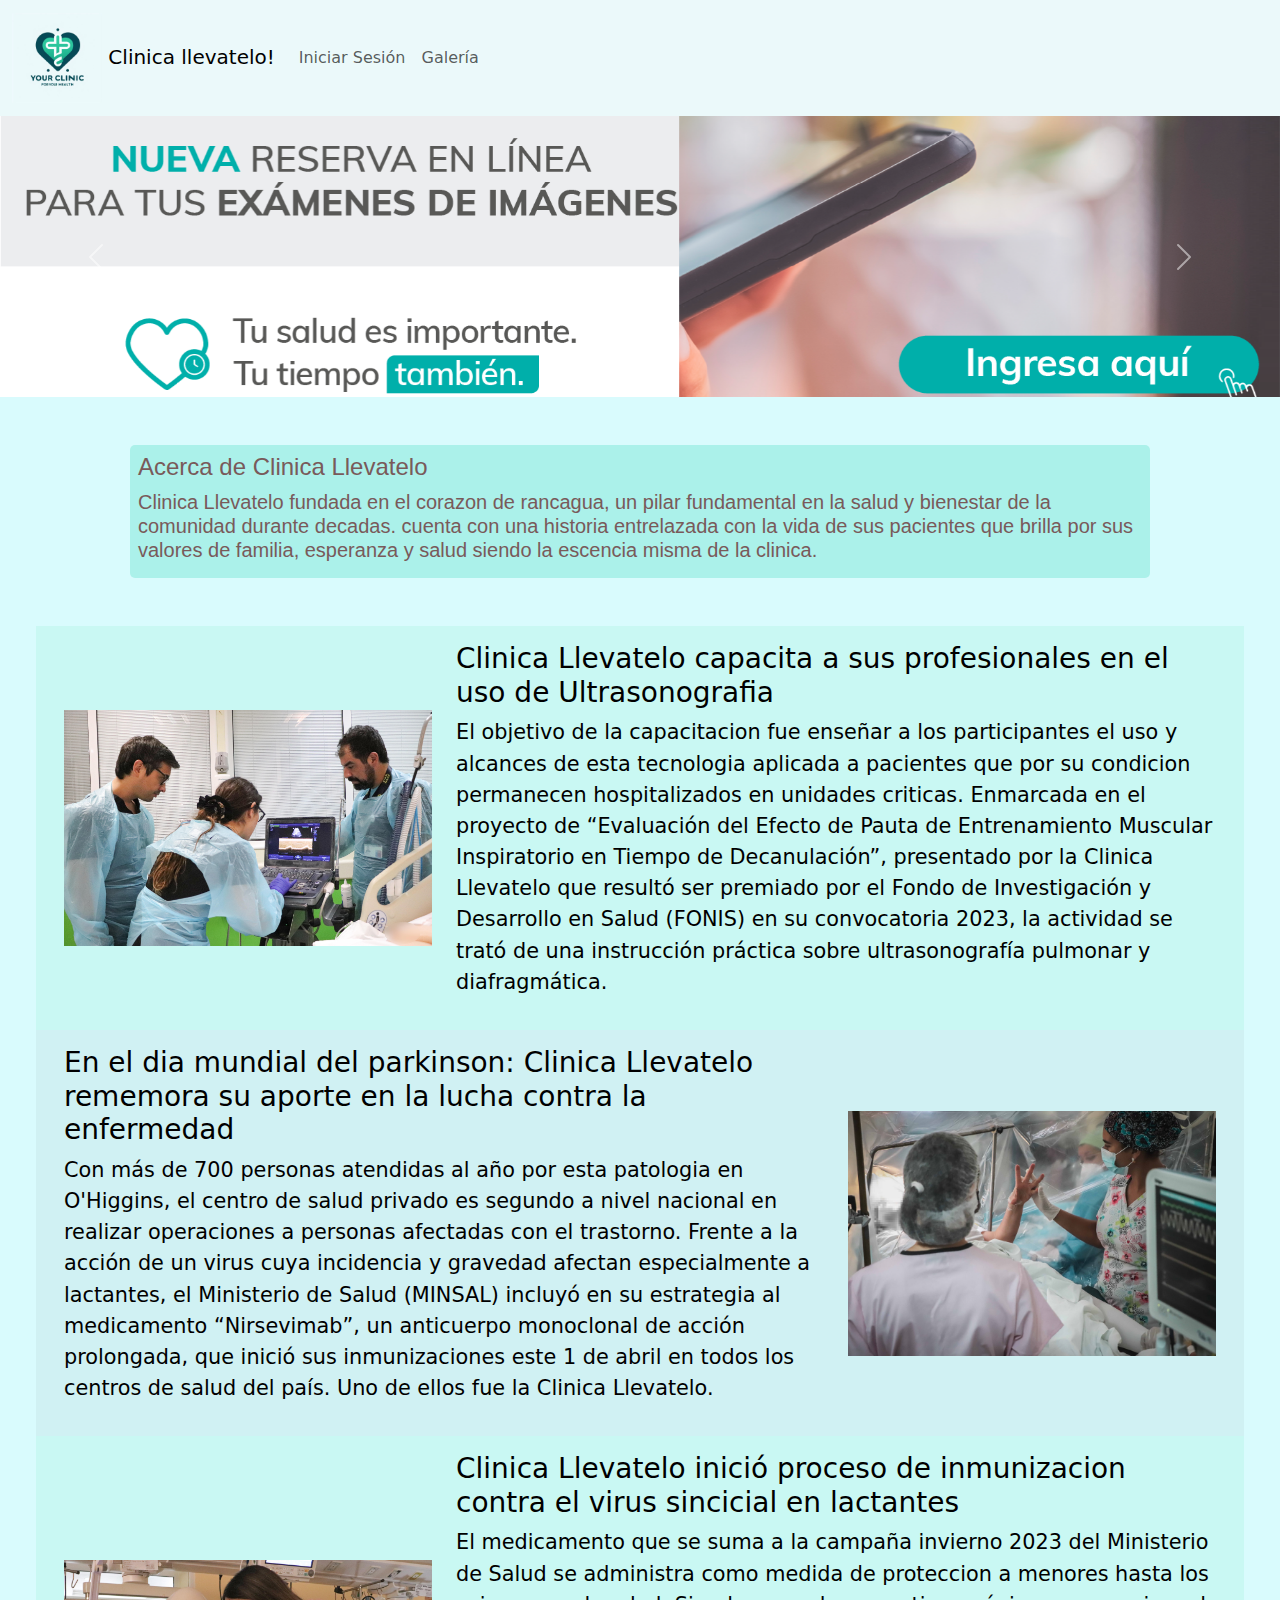
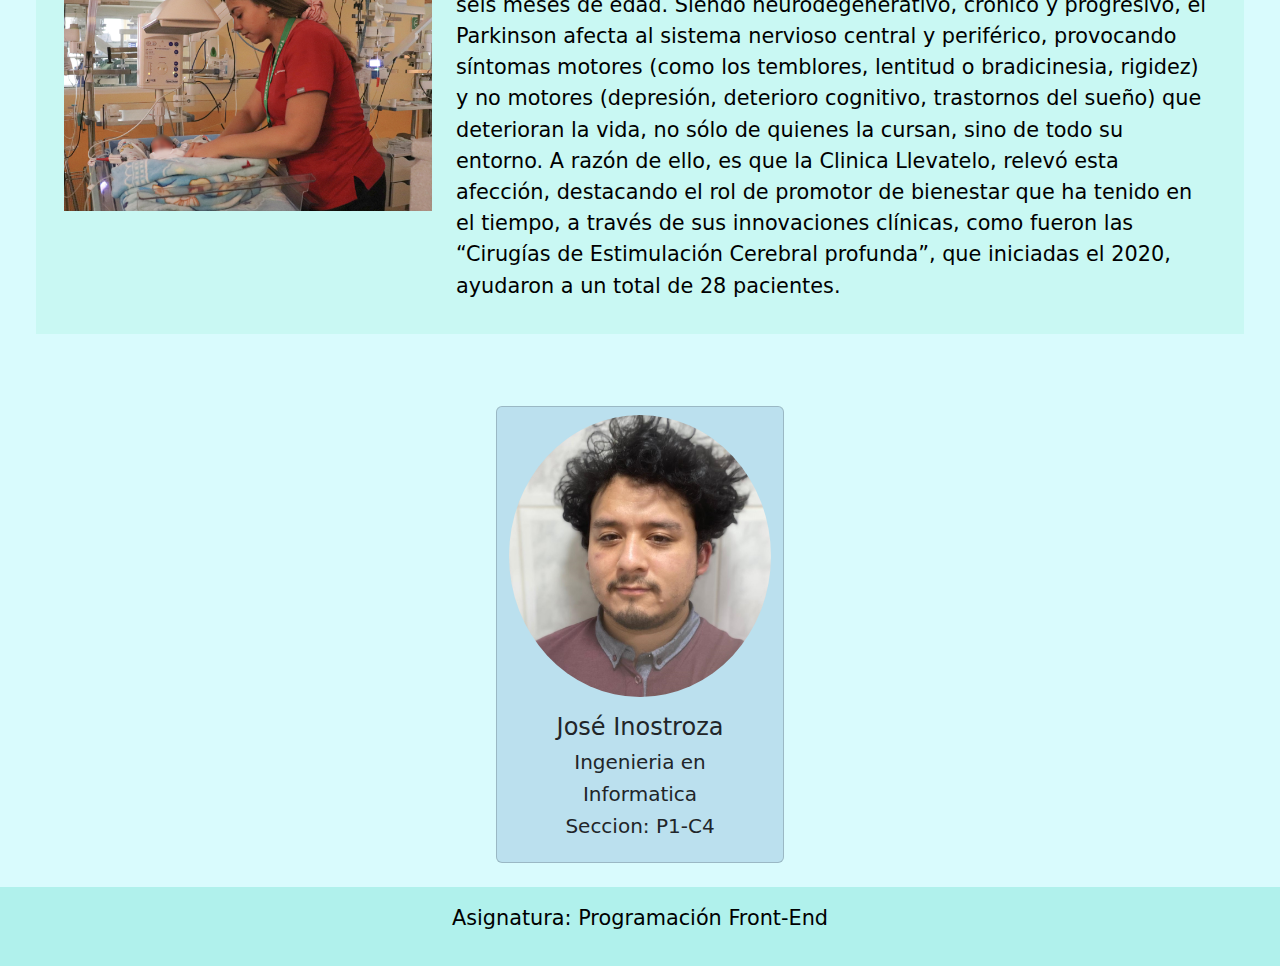
<file: index.html>
<!DOCTYPE html>
<html lang="en">
<head>
    <meta charset="UTF-8">
    <meta name="viewport" content="width=device-width, initial-scale=1.0">
    <title>index eva2</title>
    <link href="CSS/estilos.css" rel="stylesheet">
    <link href="https://cdn.jsdelivr.net/npm/bootstrap@5.3.3/dist/css/bootstrap.min.css" rel="stylesheet" integrity="sha384-QWTKZyjpPEjISv5WaRU9OFeRpok6YctnYmDr5pNlyT2bRjXh0JMhjY6hW+ALEwIH" crossorigin="anonymous">
</head>
<body>
    <!-- inicio navbar "header" -->
    <nav class="navbar navbar-expand-lg" style="background-color: #ebf9fa;">
        <div class="container-fluid">
            <a class="navbar-brand" href="index.html">
                <img src="/fotosweb/logoclinica.jpeg" alt="Logo" width="90" height="90" class="d-inline-block align-text-center">
                Clinica llevatelo!
            </a>
            <button class="navbar-toggler" type="button" data-bs-toggle="collapse" data-bs-target="#navbarNav" aria-controls="navbarNav" aria-expanded="false" aria-label="Toggle navigation">
                <span class="navbar-toggler-icon"></span>
            </button>
            <div class="collapse navbar-collapse" id="navbarNav">
                <ul class="navbar-nav">
                    <li class="nav-item">
                        <a class="nav-link" href="login.html">Iniciar Sesión</a>
                    </li>
                    <li class="nav-item">
                        <a class="nav-link" href="galeria.html">Galería</a>
                    </li>
                </ul>
            </div>
        </div>
    </nav>
    <!-- fin navbar "header" -->
    <!-- inicio carousel -->
    <div id="carouselExampleIndicators"   style="margin-bottom: 10px;" class="carousel slide">
        <div class="carousel-indicators">
            <button type="button" data-bs-target="#carouselExampleIndicators" data-bs-slide-to="0" class="active" aria-current="true" aria-label="Slide 1"></button>
            <button type="button" data-bs-target="#carouselExampleIndicators" data-bs-slide-to="1" aria-label="Slide 2"></button>
        </div>
        <div class="carousel-inner">
            <div class="carousel-item active">
                <img src="/fotosweb/banner.png" class="d-block w-100" alt="...">
            </div>
            <div class="carousel-item">
                <img src="/fotosweb/bannerpromoooo.png" class="d-block w-100" alt="...">
            </div>
        </div>
        <button class="carousel-control-prev" type="button" data-bs-target="#carouselExampleIndicators" data-bs-slide="prev">
            <span class="carousel-control-prev-icon" aria-hidden="true"></span>
            <span class="visually-hidden">Previous</span>
        </button>
        <button class="carousel-control-next" type="button" data-bs-target="#carouselExampleIndicators" data-bs-slide="next">
            <span class="carousel-control-next-icon" aria-hidden="true"></span>
            <span class="visually-hidden">Next</span>
        </button>
    </div>
    <!-- fin carousel -->
    <!-- inicio "acerca de" -->
    <div class="container acercade justify-content-center">
        <div class="m-5 p-2" style="border-radius: 5px; background-color: rgb(171, 241, 234)">
            <h4 style="color: rgb(121, 90, 90)">Acerca de Clinica Llevatelo</h4>
                <h5 style="color: rgb(121, 90, 90)">Clinica Llevatelo fundada en el corazon de rancagua, un pilar fundamental en la salud y bienestar de la comunidad 
                    durante decadas. cuenta con una historia entrelazada con la vida de sus pacientes que brilla por sus valores de familia, 
                    esperanza y salud siendo la escencia misma de la clinica.</h5>
            </div>
    </div>
    <!-- fin "acerca de" -->
    <!--  Inicio noticias -->
    <div class="m-5">
        <div class="row p-3 align-items-center" id="noticia13">
            <div class="col-md-4">
                <img src="/fotosweb/noticia1.jpg" class="img-fluid" alt="Imagen 1">
                </div>
            <div class="col-md-8">
                <h3>Clinica Llevatelo capacita a sus profesionales en el uso de Ultrasonografia</h3>
                <p>El objetivo de la capacitacion fue enseñar a los participantes el uso y alcances de esta tecnologia
                    aplicada a pacientes que por su condicion permanecen hospitalizados en unidades criticas.
                    Enmarcada en el proyecto de “Evaluación del Efecto de Pauta de Entrenamiento Muscular Inspiratorio en Tiempo de Decanulación”, 
                    presentado por la Clinica Llevatelo que resultó ser premiado por el Fondo de Investigación y Desarrollo en Salud (FONIS) 
                    en su convocatoria 2023, la actividad se trató de una instrucción práctica sobre ultrasonografía pulmonar y diafragmática.
                </p>
            </div>
        </div>
        <div class="row p-3 align-items-center" id="noticia2">
            <div class="col-md-8">
                <h3>En el dia mundial del parkinson: Clinica Llevatelo rememora su aporte en la lucha contra la enfermedad</h3>
                <p>Con más de 700 personas atendidas al año por esta patologia en O'Higgins, el centro de salud privado 
                    es segundo a nivel nacional en realizar operaciones a personas afectadas con el trastorno.
                    Frente a la acción de un virus cuya incidencia y gravedad afectan especialmente a lactantes, 
                    el Ministerio de Salud (MINSAL) incluyó en su estrategia al medicamento “Nirsevimab”, un anticuerpo monoclonal de acción prolongada, 
                    que inició sus inmunizaciones este 1 de abril en todos los centros de salud del país. Uno de ellos fue la Clinica Llevatelo.
                </p>
        </div>
            <div class="col-md-4">
                <img src="/fotosweb/noticia2.jpg" class="img-fluid" alt="Imagen 2">
            </div>
        </div>
        <div class="row p-3 align-items-center" id="noticia13">
            <div class="col-md-4">
                <img src="/fotosweb/noticia3.jpg" class="img-fluid" alt="Imagen 3">
            </div>
            <div class="col-md-8">
                <h3>Clinica Llevatelo inició proceso de inmunizacion contra el virus sincicial en lactantes</h3>
                <p>El medicamento que se suma a la campaña invierno 2023 del Ministerio de Salud se administra
                    como medida de proteccion a menores hasta los seis meses de edad.
                    Siendo neurodegenerativo, crónico y progresivo, el Parkinson afecta al sistema nervioso central y periférico, 
                    provocando síntomas motores (como los temblores, lentitud o bradicinesia, rigidez) y no motores (depresión, deterioro cognitivo, trastornos del sueño)
                    que deterioran la vida, no sólo de quienes la cursan, sino de todo su entorno. A razón de ello, es que la Clinica Llevatelo, relevó esta afección, 
                    destacando el rol de promotor de bienestar que ha tenido en el tiempo, a través de sus innovaciones clínicas, 
                    como fueron las “Cirugías de Estimulación Cerebral profunda”, que iniciadas el 2020, ayudaron a un total de 28 pacientes.
                </p>
            </div>
        </div>
    </div>
    <br>
    <!--  Fin noticias -->
    <!--  Inicio Info alumno card -->
    <div class="card container pt-2" style="width: 18rem; background-color: rgb(187, 224, 238);">
        <img src="/fotosweb/b0y.jpg" class="card-img-top rounded-circle" alt="fotoalumno">
        <div class="card-body">
            <h4 class="d-flex justify-content-center">José Inostroza</h4> 
            <h5 class="d-flex justify-content-center">Ingenieria en</h5>
            <h5 class="d-flex justify-content-center">Informatica</h5>
            <h5 class="d-flex justify-content-center">Seccion: P1-C4</h5>
        </div>
    </div>
    <!--  Fin Info alumno card -->
    <!-- inicio footer -->
    <footer>
        <ul class="nav justify-content-center p-2 mt-4">
            <li class="nav-item p-2">
                <p>Asignatura: Programación Front-End</p>
            </li>
        </ul>
    </footer>
    <!-- fin footer -->
    <script src="https://cdn.jsdelivr.net/npm/bootstrap@5.3.3/dist/js/bootstrap.bundle.min.js" integrity="sha384-YvpcrYf0tY3lHB60NNkmXc5s9fDVZLESaAA55NDzOxhy9GkcIdslK1eN7N6jIeHz" crossorigin="anonymous"></script>
</body>
</html>
</file>
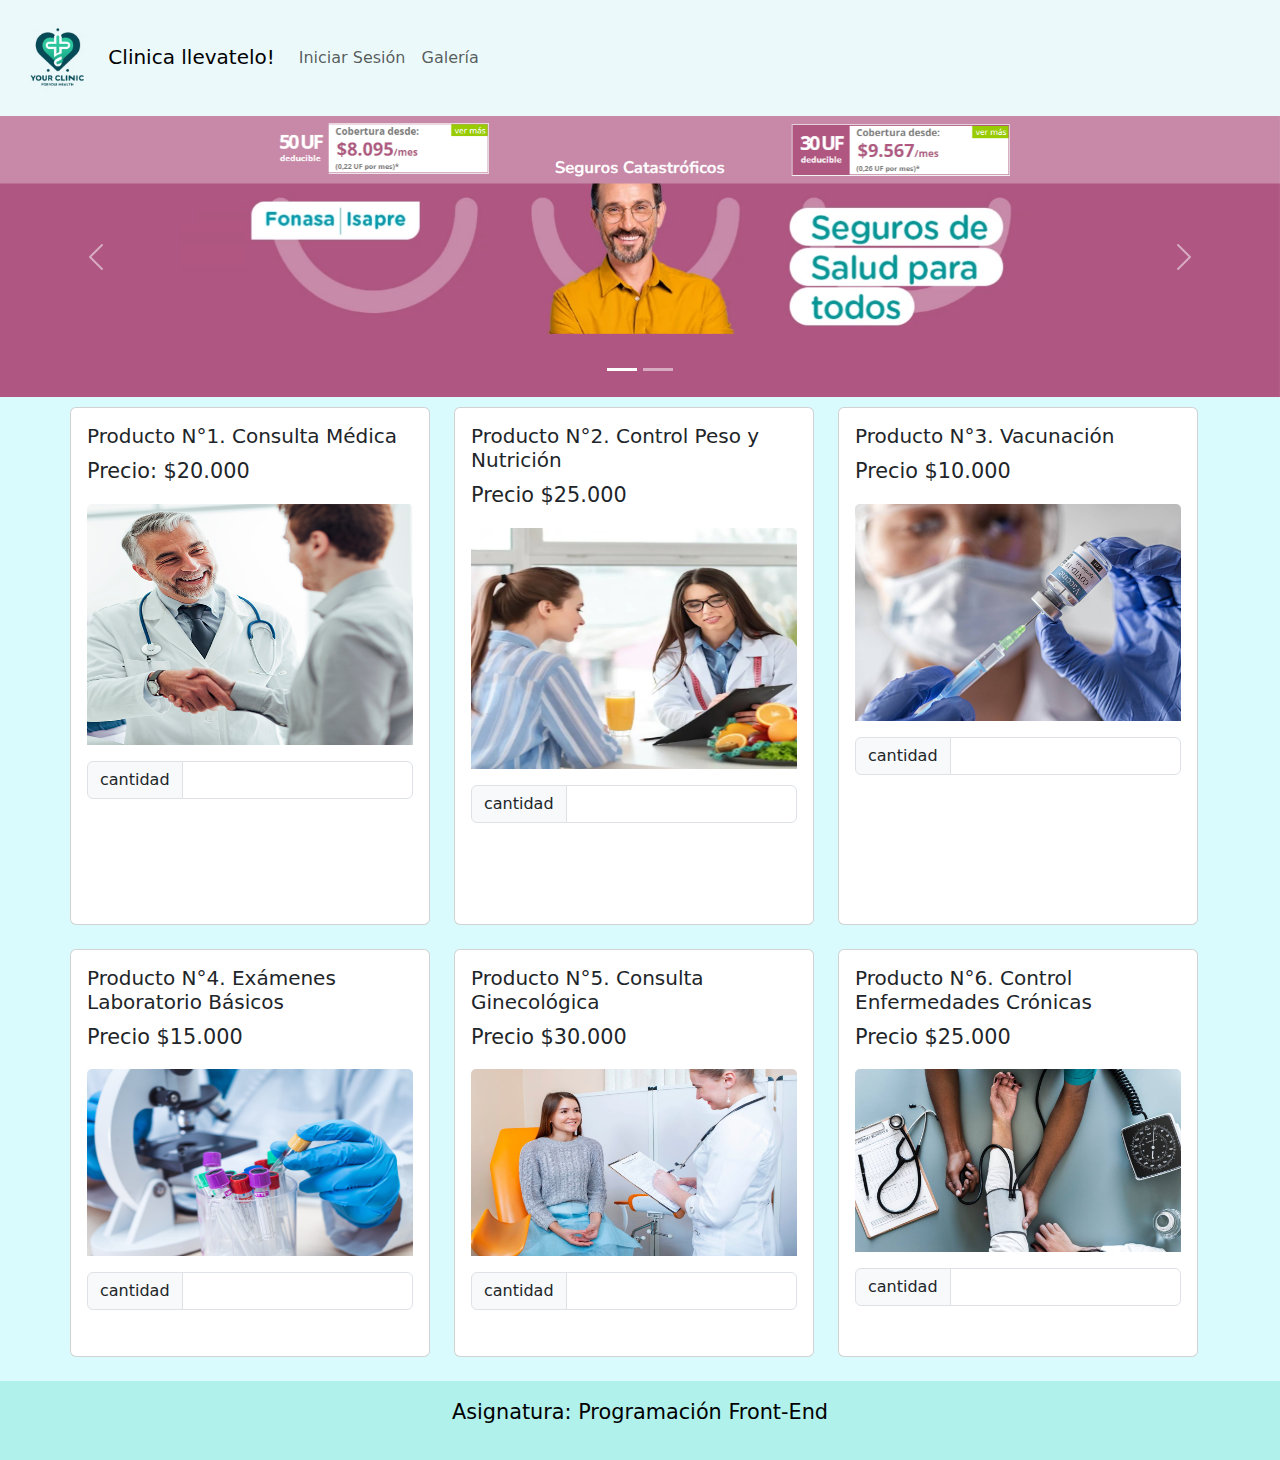
<file: galeria.html>
<!DOCTYPE html>
<html lang="en">
<head>
    <meta charset="UTF-8">
    <meta name="viewport" content="width=device-width, initial-scale=1.0">
    <title>Galeria eva2</title>
    <link href="CSS/estilos.css" rel="stylesheet">
    <link href="https://cdn.jsdelivr.net/npm/bootstrap@5.3.3/dist/css/bootstrap.min.css" rel="stylesheet" integrity="sha384-QWTKZyjpPEjISv5WaRU9OFeRpok6YctnYmDr5pNlyT2bRjXh0JMhjY6hW+ALEwIH" crossorigin="anonymous">
</head>
<body>
    <!-- inicio navbar "header" -->
    <nav class="navbar navbar-expand-lg" style="background-color: #ebf9fa;">
        <div class="container-fluid">
            <a class="navbar-brand" href="index.html">
                <img src="/fotosweb/logoclinica.jpeg" alt="Logo" width="90" height="90" class="d-inline-block align-text-center">
                Clinica llevatelo!
            </a>
            <button class="navbar-toggler" type="button" data-bs-toggle="collapse" data-bs-target="#navbarNav" aria-controls="navbarNav" aria-expanded="false" aria-label="Toggle navigation">
                <span class="navbar-toggler-icon"></span>
            </button>
            <div class="collapse navbar-collapse" id="navbarNav">
                <ul class="navbar-nav">
                    <li class="nav-item">
                        <a class="nav-link" href="login.html">Iniciar Sesión</a>
                    </li>
                    <li class="nav-item">
                        <a class="nav-link" href="galeria.html">Galería</a>
                    </li>
                </ul>
            </div>
        </div>
    </nav>
    <!-- fin navbar "header" -->
    <!-- inicio carousel -->
    <div id="carouselExampleIndicators"  style="margin-bottom: 10px;" class="carousel slide">
        <div class="carousel-indicators">
            <button type="button" data-bs-target="#carouselExampleIndicators" data-bs-slide-to="0" class="active" aria-current="true" aria-label="Slide 1"></button>
            <button type="button" data-bs-target="#carouselExampleIndicators" data-bs-slide-to="1" aria-label="Slide 2"></button>
        </div>
        <div class="carousel-inner">
            <div class="carousel-item active">
                <img src="/fotosweb/promoclinica5.png" class="d-block w-100" alt="...">
            </div>
            <div class="carousel-item">
                <img src="/fotosweb/venta3.png" class="d-block w-100" alt="...">
            </div>
        </div>
        <button class="carousel-control-prev" type="button" data-bs-target="#carouselExampleIndicators" data-bs-slide="prev">
            <span class="carousel-control-prev-icon" aria-hidden="true"></span>
            <span class="visually-hidden">Previous</span>
        </button>
        <button class="carousel-control-next" type="button" data-bs-target="#carouselExampleIndicators" data-bs-slide="next">
            <span class="carousel-control-next-icon" aria-hidden="true"></span>
            <span class="visually-hidden">Next</span>
        </button>
    </div>
    <!-- fin carousel -->
    <!-- inicio "card productos" -->
    <!--   -->
    <div class="container nav">
        <div class="row row-cols-md-3 g-4">
            <div class="col">
                <div class="card h-100">
                    <div class="card-body">
                        <h5 class="card-title">Producto N°1. Consulta Médica</h5>
                        <p class="card-text">Precio: $20.000</p>
                        <img src="/fotosweb/medicinageneral.jpg" class="card-img-top img-fluid aspect-ratio" alt="Producto 1">
                        <div class="input-group mt-3">
                            <span class="input-group-text">cantidad</span>
                            <input type="number" class="form-control" arria-label="cantidad">
                        </div>
                    </div>
                </div>
            </div>
            <div class="col">
                <div class="card h-100">
                    <div class="card-body">
                        <h5 class="card-title">Producto N°2. Control Peso y Nutrición</h5>
                        <p class="card-text">Precio $25.000</p>
                        <img src="/fotosweb/controlpesonutri.jpg" class="card-img-top img-fluid aspect-ratio" alt="Producto 2">
                        <div class="input-group mt-3">
                            <span class="input-group-text">cantidad</span>
                            <input type="number" class="form-control" arria-label="cantidad">
                        </div>
                    </div>
                </div>
            </div>
            <div class="col">
                <div class="card h-100">
                    <div class="card-body">
                        <h5 class="card-title">Producto N°3. Vacunación</h5>
                        <p class="card-text">Precio $10.000</p>
                        <img src="/fotosweb/vacunacion.jpg" class="card-img-top img-fluid aspect-ratio" alt="Producto 3">
                        <div class="input-group mt-3">
                            <span class="input-group-text">cantidad</span>
                            <input type="number" class="form-control" arria-label="cantidad">
                        </div>
                    </div>
                </div>
            </div>
            <div class="col">
                <div class="card h-100">
                    <div class="card-body">
                        <h5 class="card-title">Producto N°4. Exámenes Laboratorio Básicos</h5>
                        <p class="card-text">Precio $15.000</p>
                        <img src="/fotosweb/examlab.jpg" class="card-img-top img-fluid aspect-ratio" alt="Producto 4">
                        <div class="input-group mt-3">
                            <span class="input-group-text">cantidad</span>
                            <input type="number" class="form-control" arria-label="cantidad">
                        </div>
                    </div>
                </div>
            </div>
            <div class="col">
                <div class="card h-100">
                    <div class="card-body">
                        <h5 class="card-title">Producto N°5. Consulta Ginecológica</h5>
                        <p class="card-text">Precio $30.000</p>
                        <img src="/fotosweb/consultaginec.jpg" class="card-img-top img-fluid aspect-ratio" alt="Producto 5">
                        <div class="input-group mt-3">
                            <span class="input-group-text">cantidad</span>
                            <input type="number" class="form-control" arria-label="cantidad">
                        </div>
                    </div>
                </div>
            </div>
            <div class="col">
                <div class="card h-100">
                    <div class="card-body">
                        <h5 class="card-title">Producto N°6. Control Enfermedades Crónicas</h5>
                        <p class="card-text">Precio $25.000</p>
                        <img src="/fotosweb/enfermcronicas.jpg" class="card-img-top img-fluid aspect-ratio" alt="Producto 6">
                        <div class="input-group mt-3">
                            <span class="input-group-text">cantidad</span>
                            <input type="number" class="form-control" arria-label="cantidad">
                        </div>
                    </div>
                </div>
            </div>
        </div>
    </div>
    <!-- fin "card productos" -->
    <!-- inicio footer -->
    <footer>
        <ul class="nav justify-content-center p-2 mt-4">
            <li class="nav-item p-2">
                <p>Asignatura: Programación Front-End</p>
            </li>
        </ul>
    </footer>
    <!-- fin footer -->
    <script src="https://cdn.jsdelivr.net/npm/bootstrap@5.3.3/dist/js/bootstrap.bundle.min.js" integrity="sha384-YvpcrYf0tY3lHB60NNkmXc5s9fDVZLESaAA55NDzOxhy9GkcIdslK1eN7N6jIeHz" crossorigin="anonymous"></script>
</body>
</html><!---->
</file>
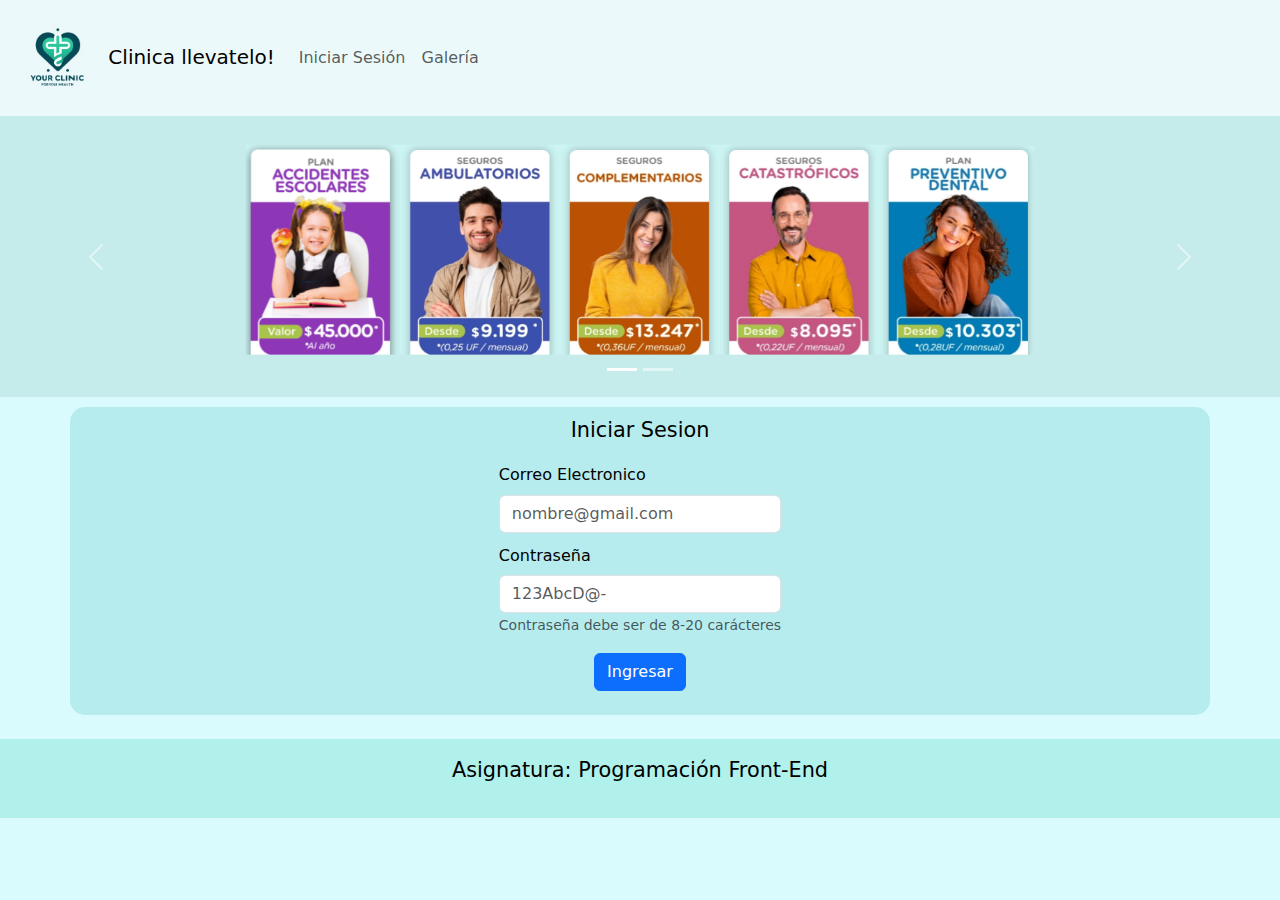
<file: login.html>
<!DOCTYPE html>
<html lang="en">
<head>
    <meta charset="UTF-8">
    <meta name="viewport" content="width=device-width, initial-scale=1.0">
    <title>login eva2</title>
    <link href="CSS/estilos.css" rel="stylesheet">
    <link href="https://cdn.jsdelivr.net/npm/bootstrap@5.3.3/dist/css/bootstrap.min.css" rel="stylesheet" integrity="sha384-QWTKZyjpPEjISv5WaRU9OFeRpok6YctnYmDr5pNlyT2bRjXh0JMhjY6hW+ALEwIH" crossorigin="anonymous">
</head>
<body>
    <!-- inicio navbar "header" -->
    <nav class="navbar navbar-expand-lg" style="background-color: #ebf9fa;">
        <div class="container-fluid">
            <a class="navbar-brand" href="index.html">
                <img src="/fotosweb/logoclinica.jpeg" alt="Logo" width="90" height="90" class="d-inline-block align-text-center">
                Clinica llevatelo!
            </a>
            <button class="navbar-toggler" type="button" data-bs-toggle="collapse" data-bs-target="#navbarNav" aria-controls="navbarNav" aria-expanded="false" aria-label="Toggle navigation">
                <span class="navbar-toggler-icon"></span>
            </button>
            <div class="collapse navbar-collapse" id="navbarNav">
                <ul class="navbar-nav">
                    <li class="nav-item">
                        <a class="nav-link" href="login.html">Iniciar Sesión</a>
                    </li>
                    <li class="nav-item">
                        <a class="nav-link" href="galeria.html">Galería</a>
                    </li>
                </ul>
            </div>
        </div>
    </nav>
    <!-- fin navbar "header" -->
    <!-- inicio carousel -->
    <div id="carouselExampleIndicators"   style="margin-bottom: 10px;" class="carousel slide">
        <div class="carousel-indicators">
            <button type="button" data-bs-target="#carouselExampleIndicators" data-bs-slide-to="0" class="active" aria-current="true" aria-label="Slide 1"></button>
            <button type="button" data-bs-target="#carouselExampleIndicators" data-bs-slide-to="1" aria-label="Slide 2"></button>
        </div>
        <div class="carousel-inner">
            <div class="carousel-item active">
                <img src="/fotosweb/venta1.png" class="d-block w-100" alt="...">
            </div>
            <div class="carousel-item">
                <img src="/fotosweb/promoclinicaaa.png" class="d-block w-100" alt="...">
            </div>
        </div>
        <button class="carousel-control-prev" type="button" data-bs-target="#carouselExampleIndicators" data-bs-slide="prev">
            <span class="carousel-control-prev-icon" aria-hidden="true"></span>
            <span class="visually-hidden">Previous</span>
        </button>
        <button class="carousel-control-next" type="button" data-bs-target="#carouselExampleIndicators" data-bs-slide="next">
            <span class="carousel-control-next-icon" aria-hidden="true"></span>
            <span class="visually-hidden">Next</span>
        </button>
    </div>
    <!-- fin carousel -->
    <!-- inicio "login form" -->
    <div class="container nav justify-content-center p-2" id="loginform">
        <form>
            <div class="mb-1">
                <p class=" d-flex justify-content-center">Iniciar Sesion</p>
                <label for="exampleFormControlInput1" class="form-label">Correo Electronico</label>
                <input type="email" class="form-control" id="exampleFormControlInput1" placeholder="nombre@gmail.com">
            </div>
            <div>
                <label for="inputPassword6" class="col-form-label">Contraseña</label>
                <input type="password" id="inputPassword6" class="form-control" aria-describedby="passwordHelpInline" placeholder="123AbcD@-">
                <span id="passwordHelpInline" class="form-text align-items-end">
                Contraseña debe ser de 8-20 carácteres
                </span>
            </div>
            <div class=" d-flex align-items-center justify-content-center">
                <button type="submit" class=" btn btn-primary mb-3 mt-3">Ingresar</button>
            </div>
        </form>
    </div>
    <!-- fin "loginform" -->
    <!-- inicio footer -->
    <footer>
        <ul class="nav justify-content-center p-2 mt-4">
            <li class="nav-item p-2">
                <p>Asignatura: Programación Front-End</p>
            </li>
        </ul>
    </footer>
    <!-- fin footer -->
    <script src="https://cdn.jsdelivr.net/npm/bootstrap@5.3.3/dist/js/bootstrap.bundle.min.js" integrity="sha384-YvpcrYf0tY3lHB60NNkmXc5s9fDVZLESaAA55NDzOxhy9GkcIdslK1eN7N6jIeHz" crossorigin="anonymous"></script>
</body>
</html>
</file>
<file: CSS/estilos.css>
html body{
    background-color: #d9fbfd;
    color: black;
    font-weight: 500;
}

.acercade{
    font-family: sans-serif;
    font-size: 10px;
}

#loginform{
    margin-top: 10px;
    background-color: #b6ecee;
    border-radius: 15px;
}

p{
    font-size: 1.3em;
}

img{
    max-width: 100%;
    max-height: 50%;
}

footer{
    background-color: rgb(176, 241, 236);
}

.loginform{
    display: flex;
    align-items: center;
    justify-content: center;
}

#noticia13{
    background-color: rgb(201, 248, 243);
}

#noticia2{
    background-color: rgb(208, 241, 243);
}
</file>
